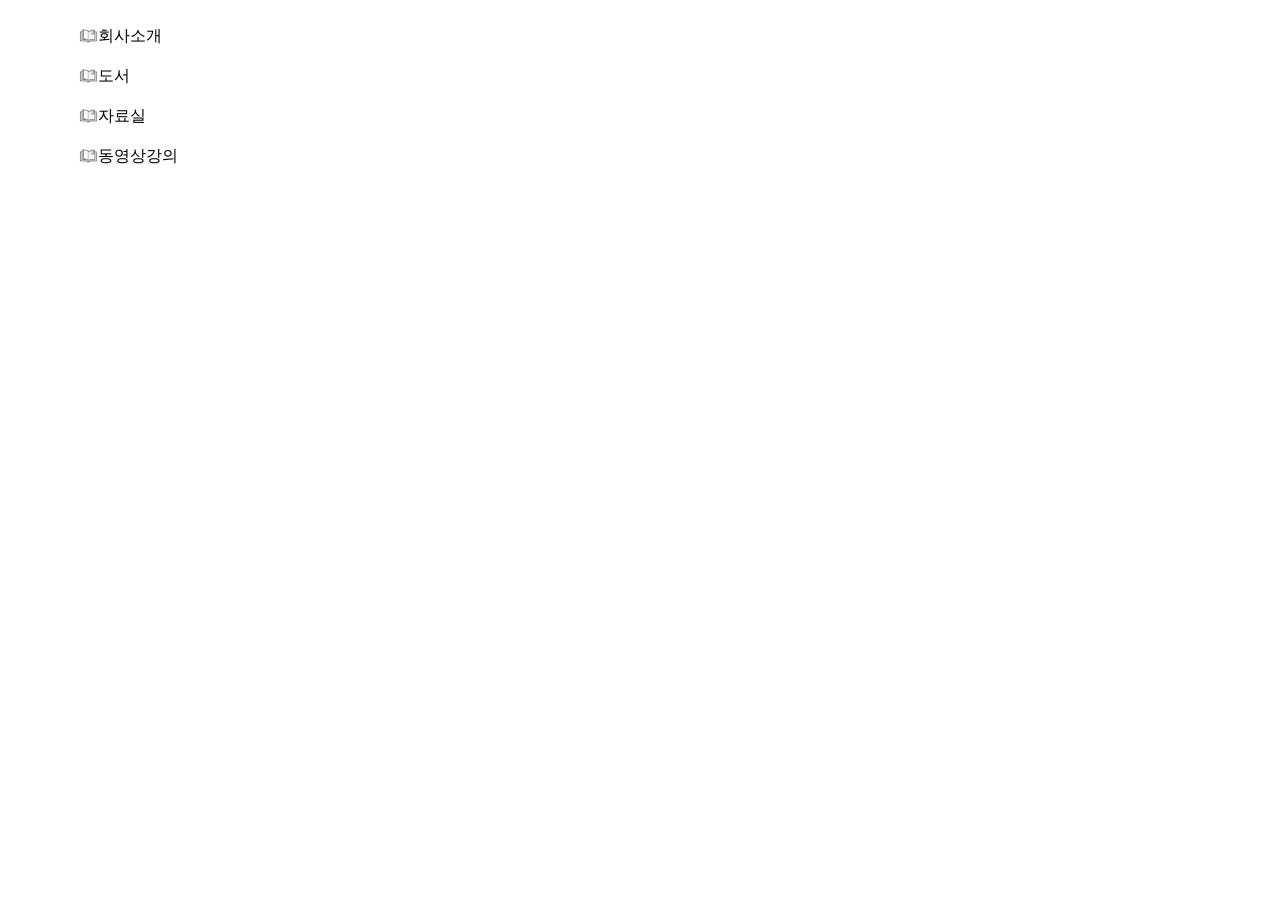
<file: index.html>
<!DOCTYPE html>
<html lang="ko">
<head>
    <meta charset="UTF-8">
    <meta name="viewport" content="width=device-width, initial-scale=1.0">
    <title>백그라운드</title>
    <link rel="stylesheet" href="css/main.css">
</head>
<body>
    <ul>
        <li>회사소개</li>
        <li>도서</li>
        <li>자료실</li>
        <li>동영상강의</li>
    </ul>
</body>
</html>
</file>
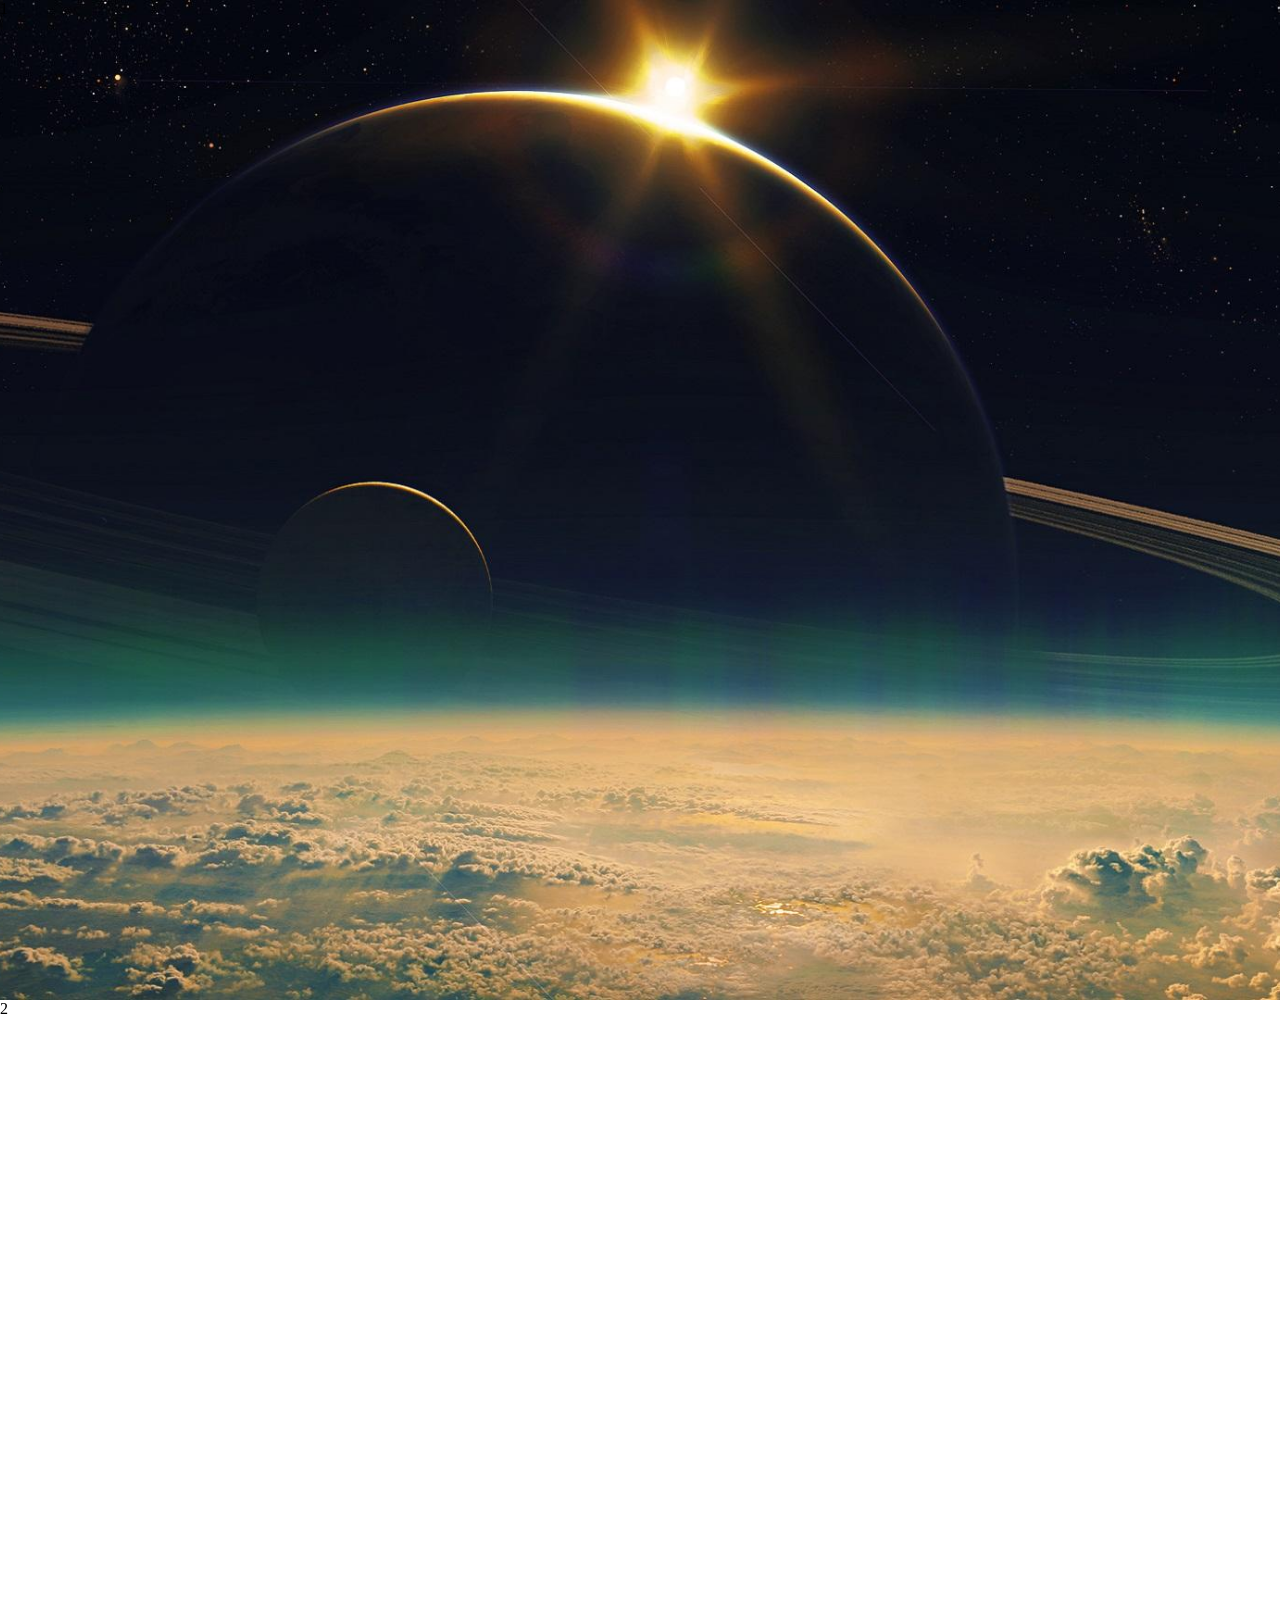
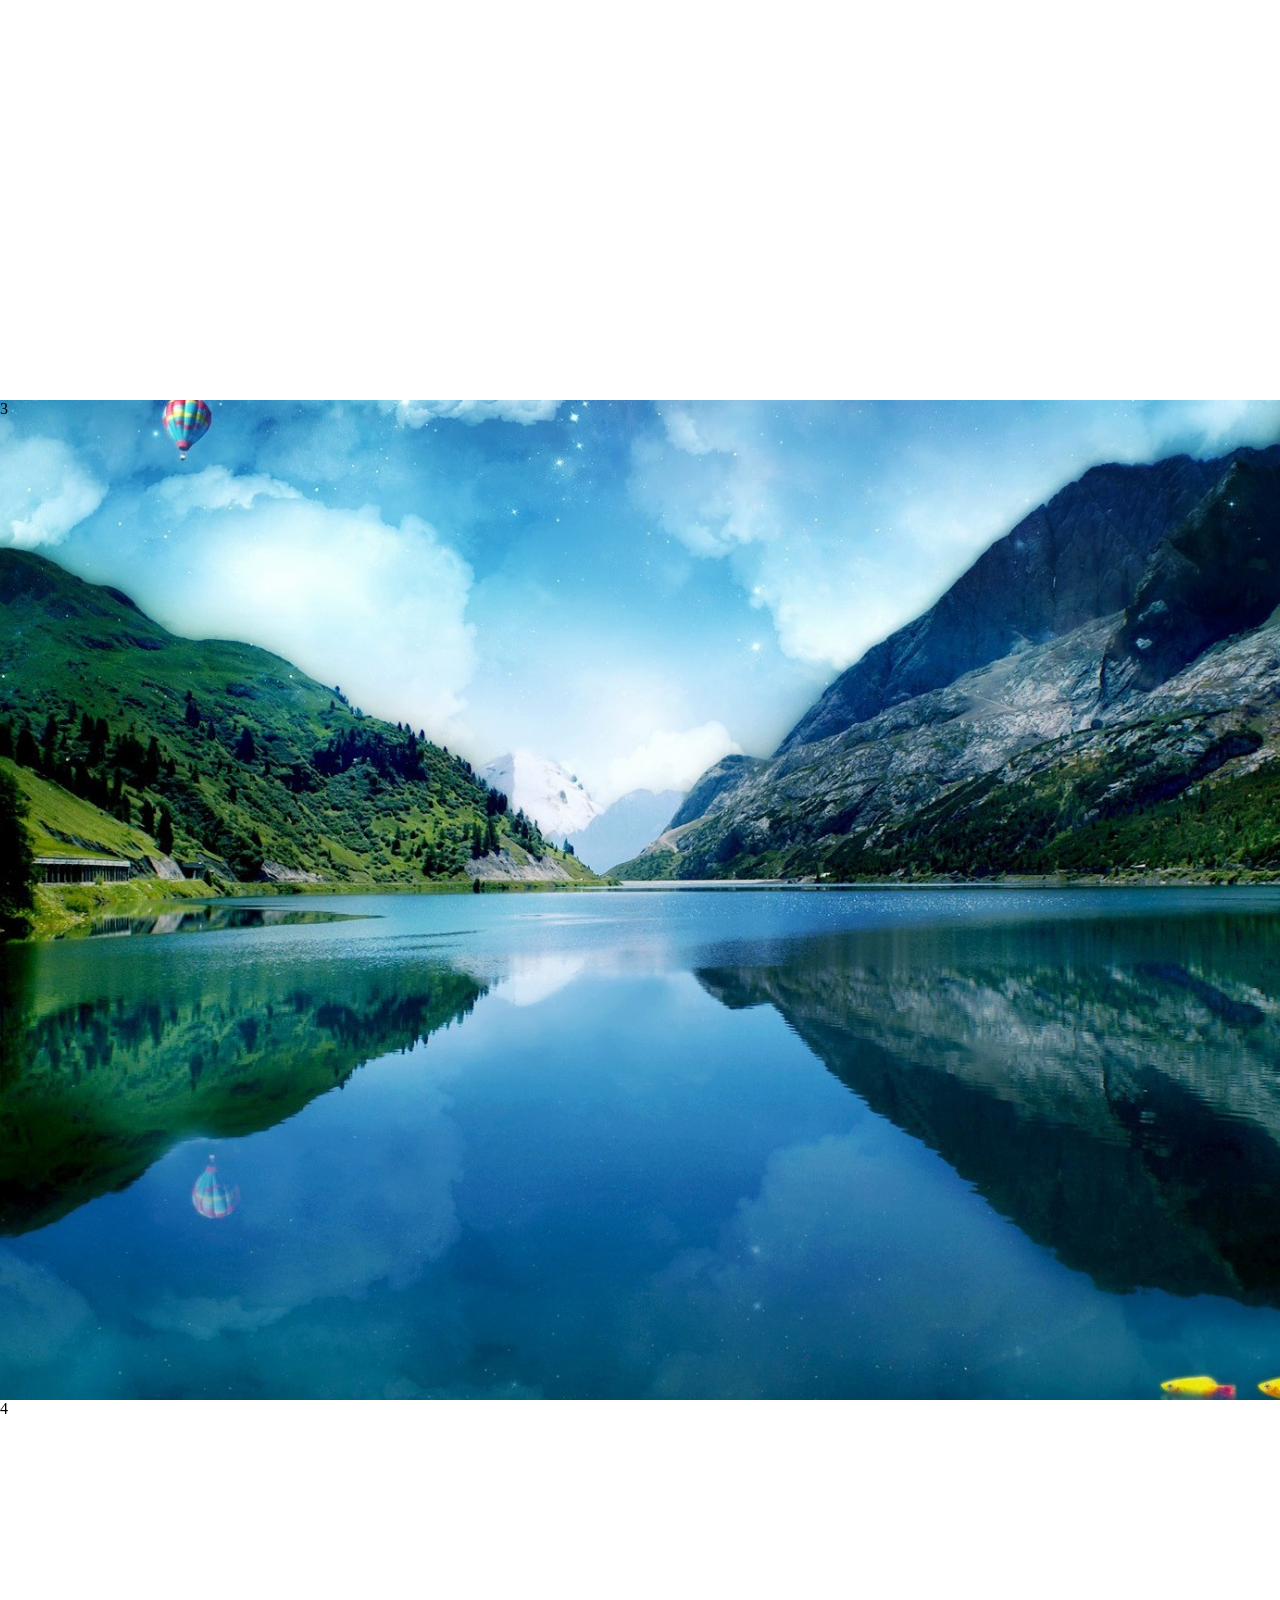
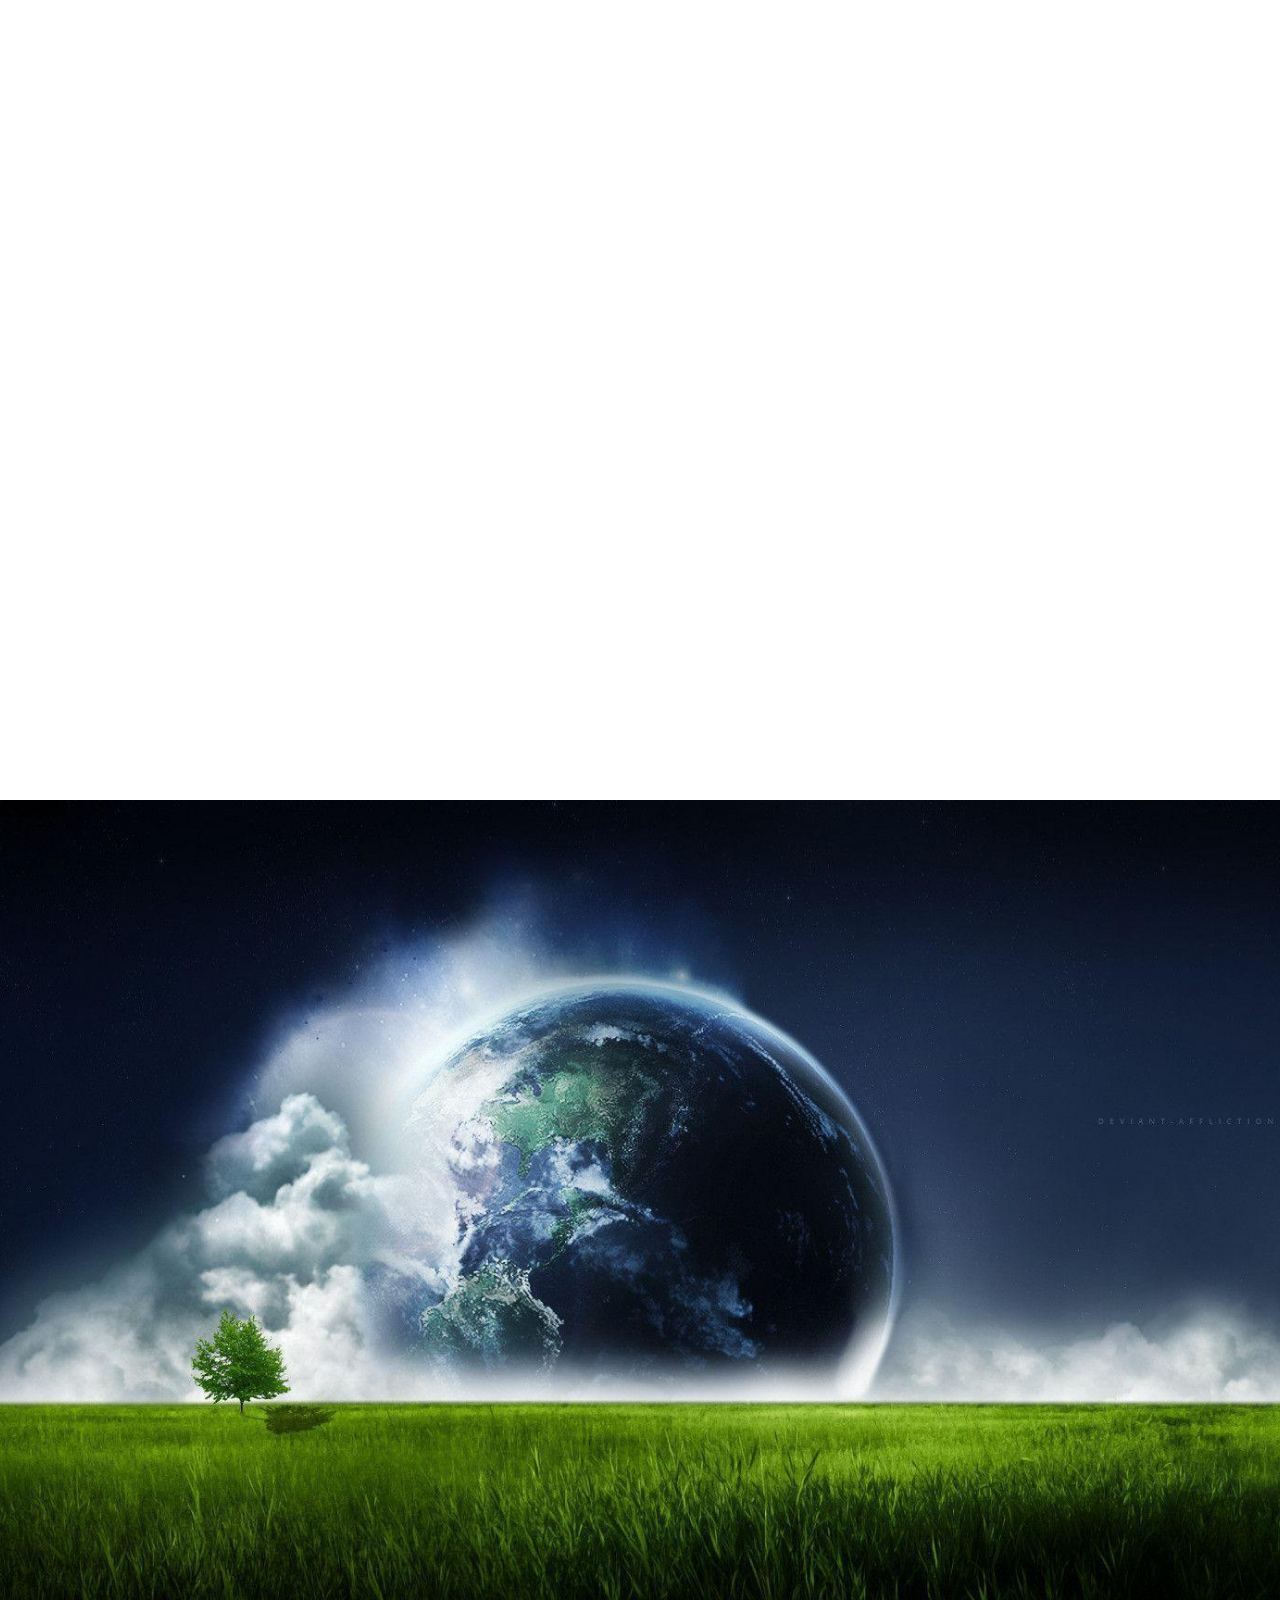
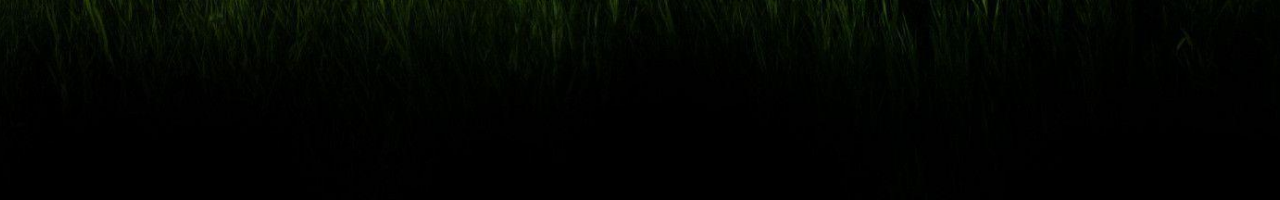
<file: attachment.html>
<!DOCTYPE html>
<html lang="ko">
<head>
    <meta charset="UTF-8">
    <meta name="viewport" content="width=device-width, initial-scale=1.0">
    <title>attachment 속성</title>
    <link rel="stylesheet" href="css/attachment.css">
</head>
<body>
    <div class="area" id="area1">1</div>
    <div class="area" id="area2">2</div>
    <div class="area" id="area3">3</div>
    <div class="area" id="area4">4</div>
    <div class="area" id="area5">5</div>
</body>
</html>
</file>
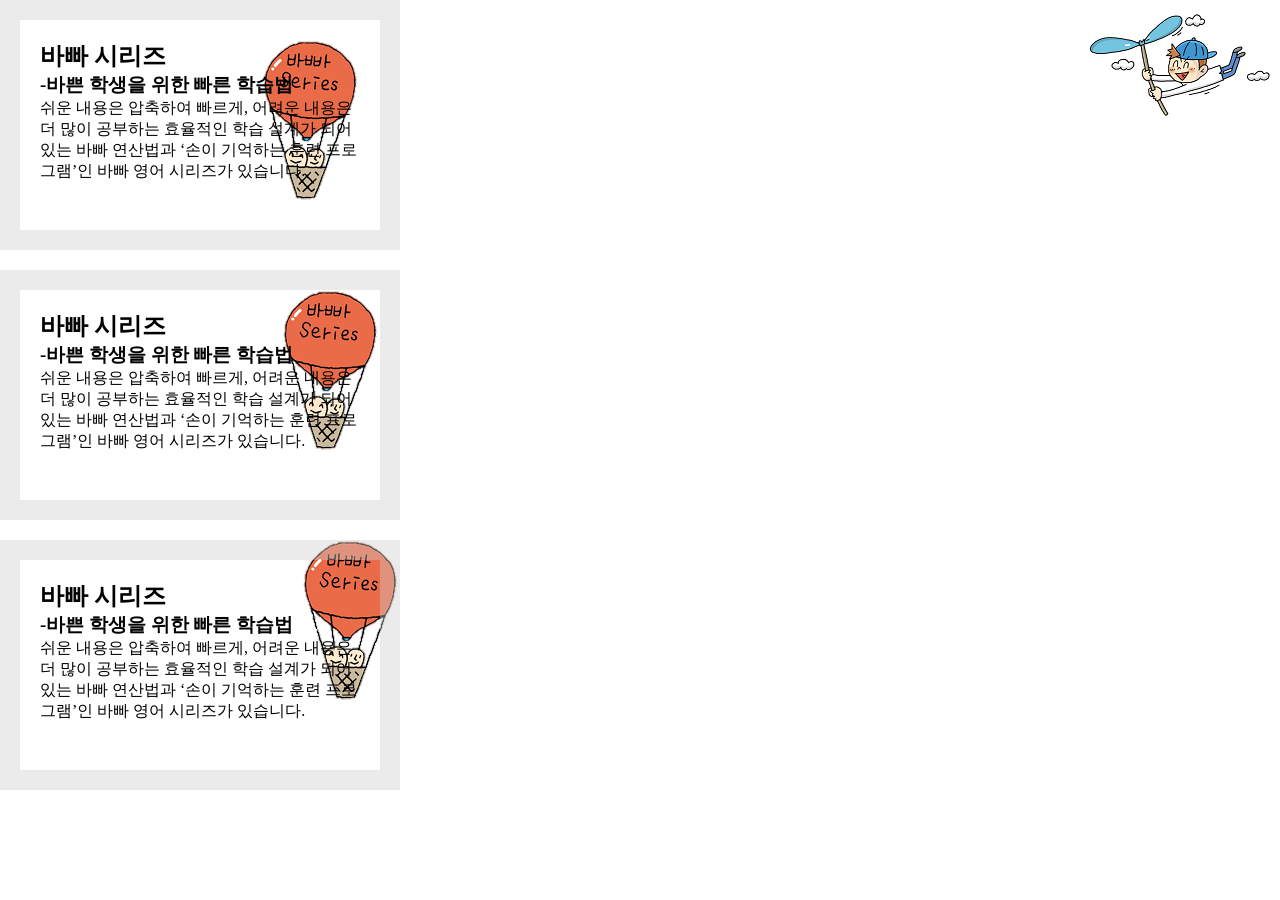
<file: bg-1.html>
<!DOCTYPE html>
<html lang="ko">
<head>
    <meta charset="UTF-8">
    <meta name="viewport" content="width=device-width, initial-scale=1.0">
    <title>배경이미지 고정</title>
    <link rel="stylesheet" href="css/bg-1.css">
</head>
<body>
     <div id="bg1">
    <h2>바빠 시리즈 </h2>
    <h3>-바쁜 학생을 위한 빠른 학습법</h3>
    <p>쉬운 내용은 압축하여 빠르게, 어려운 내용은 더 많이 공부하는 효율적인 학습 설계가 되어 있는 바빠 연산법과 ‘손이 기억하는 훈련 프로그램’인 바빠 영어 시리즈가 있습니다.</p>
  </div>
   <div id="bg2">
    <h2>바빠 시리즈 </h2>
    <h3>-바쁜 학생을 위한 빠른 학습법</h3>
    <p>쉬운 내용은 압축하여 빠르게, 어려운 내용은 더 많이 공부하는 효율적인 학습 설계가 되어 있는 바빠 연산법과 ‘손이 기억하는 훈련 프로그램’인 바빠 영어 시리즈가 있습니다.</p>
  </div>
   <div id="bg3">
    <h2>바빠 시리즈 </h2>
    <h3>-바쁜 학생을 위한 빠른 학습법</h3>
    <p>쉬운 내용은 압축하여 빠르게, 어려운 내용은 더 많이 공부하는 효율적인 학습 설계가 되어 있는 바빠 연산법과 ‘손이 기억하는 훈련 프로그램’인 바빠 영어 시리즈가 있습니다.</p>
  </div>
</body>
</html>
</file>
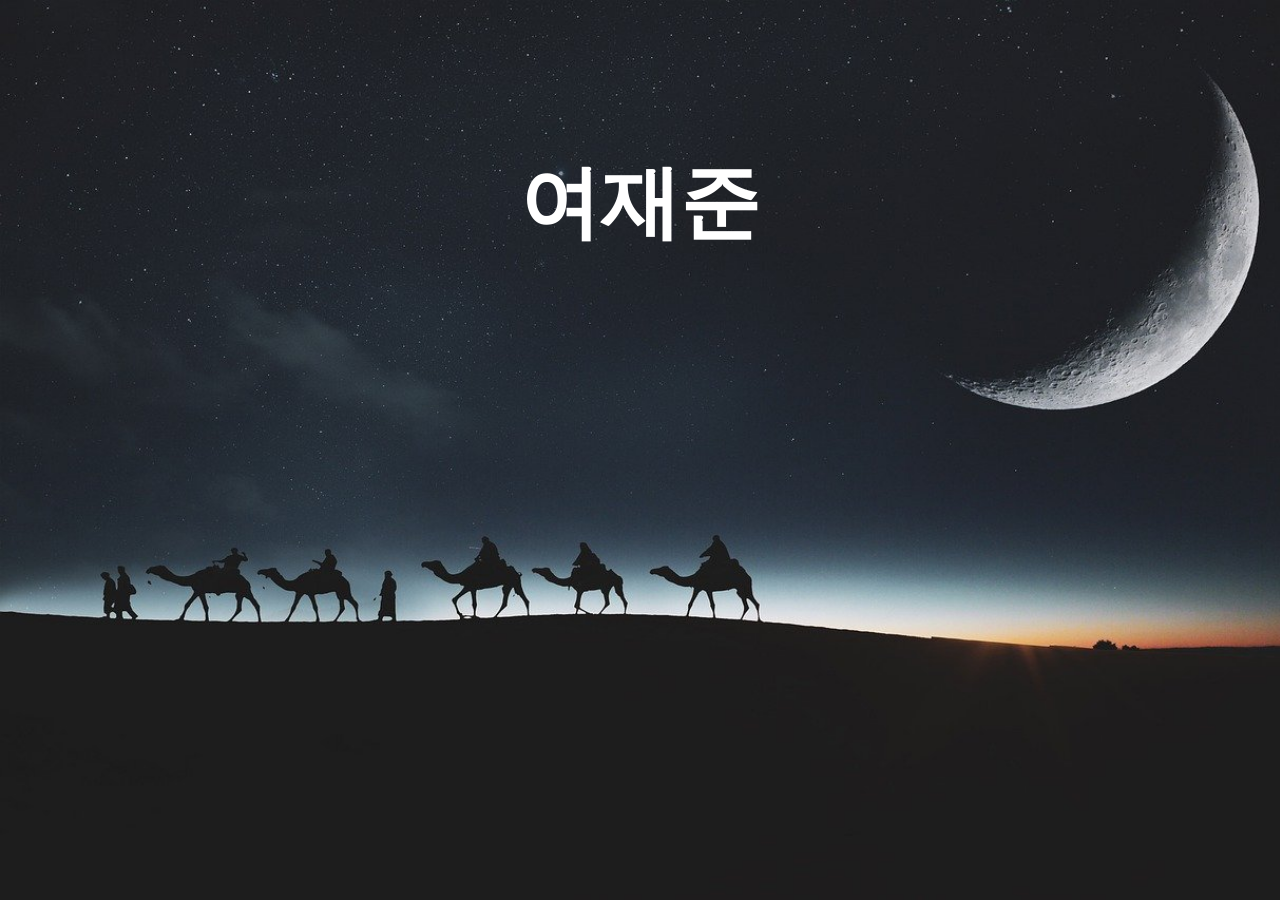
<file: bg-2.html>
<!DOCTYPE html>
<html lang="ko">
<head>
    <meta charset="UTF-8">
    <meta name="viewport" content="width=device-width, initial-scale=1.0">
    <title>Document</title>
    <!-- 배경화면 이미지로 전체로하기 -->
    <style>
          /* <!-- 배경화면 이미지로 전체로하기 --> */
        body{
            background: url("./images/KakaoTalk_20260318_093534792_02.jpg") no-repeat fixed;
            background-size: cover;
            
        }
        h1{
            margin-top: 150px;
            font-size: 80px;
            text-align: center;
            color: #fff;
        }
    </style>
</head>
<body>
    <h1>여재준</h1>
</body>
</html>
</file>
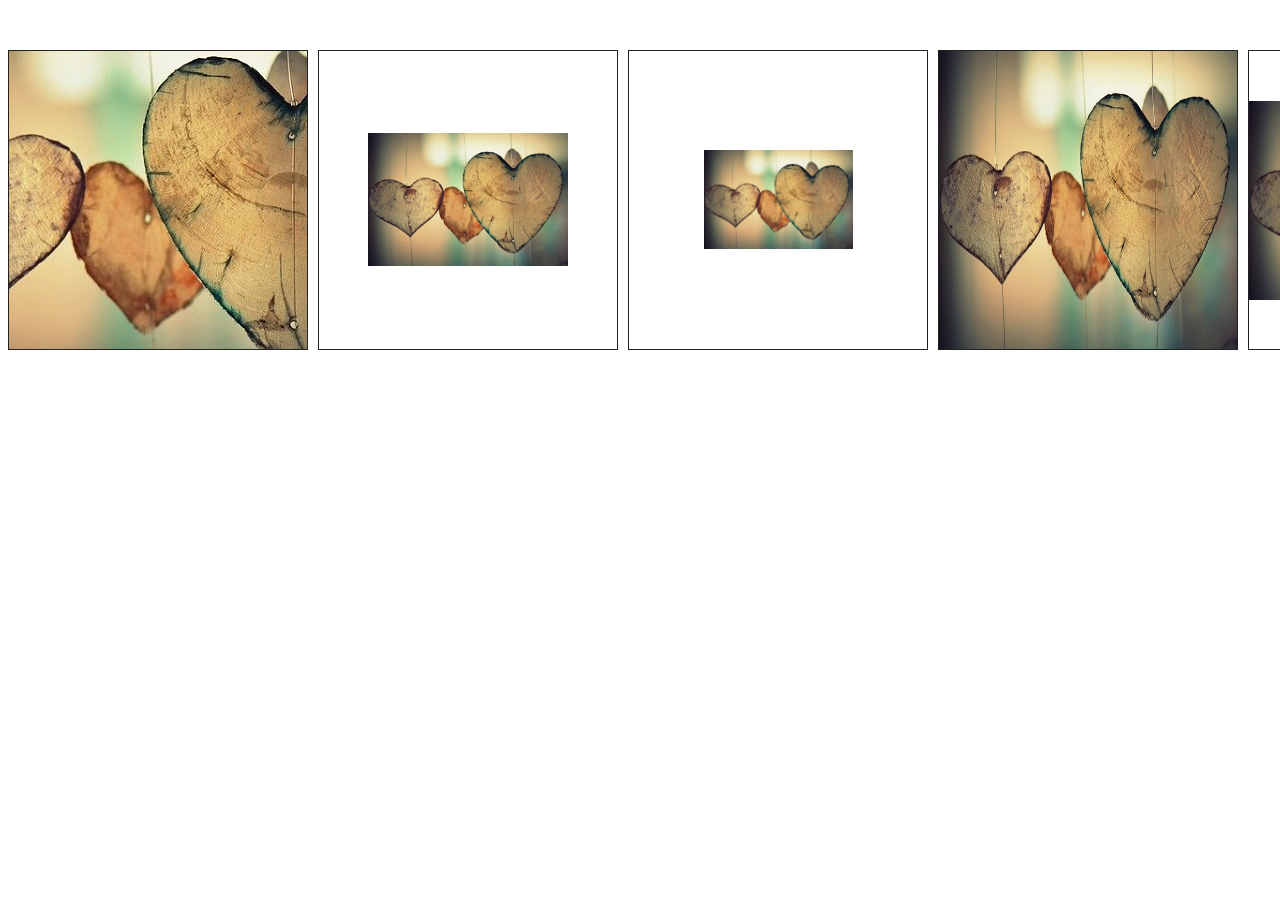
<file: bg-3.html>
<!doctype html>
<html lang="ko">
  <head>
    <meta charset="UTF-8" />
    <meta name="viewport" content="width=device-width, initial-scale=1.0" />
    <title>Document</title>
    <style>
        *{
            box-sizing: border-box;
        }
      #container{
        display: flex;
        width: 2000px;
        margin: 50px auto;
        gap: 10px;
      }
      .box{
        border: 1px solid #222;
        width: 300px;
        height: 300px;
        /* background: url(images/KakaoTalk_20260318_100541335_02.jpg) no-repeat left top; */
        background: url(images/KakaoTalk_20260318_100541335_02.jpg) no-repeat center;
      }
      #bg1{
        background-size: auto; /* 원래 배경 이미지 크기로 표시 */
      }
      #bg2{
        background-size: 200px; /* 너비는 200px , 높이는 자동계산 */
      }
      #bg3{
        background-size: 50%; /* 너비는 부모의  50% , 높이는 자동계산 */
      }
      #bg4{
        background-size: 100% 100%; /* 너비는 부모의  100% , 높이는 100% */
      }
      #bg5{
        background-size: contain; /* 요소안에 배경 이미지가 다 보이도록 표시 */
      }
      #bg6{
        background-size: cover; /* 요소를 완전히 덮도록 배경이미지 표시 */
      }
    </style>
  </head>
  <body>
    <div id="container">
      <div class="box" id="bg1"></div>
      <div class="box" id="bg2"></div>
      <div class="box" id="bg3"></div>
      <div class="box" id="bg4"></div>
      <div class="box" id="bg5"></div>
      <div class="box" id="bg6"></div>
    </div>
  </body>
</html>
</file>
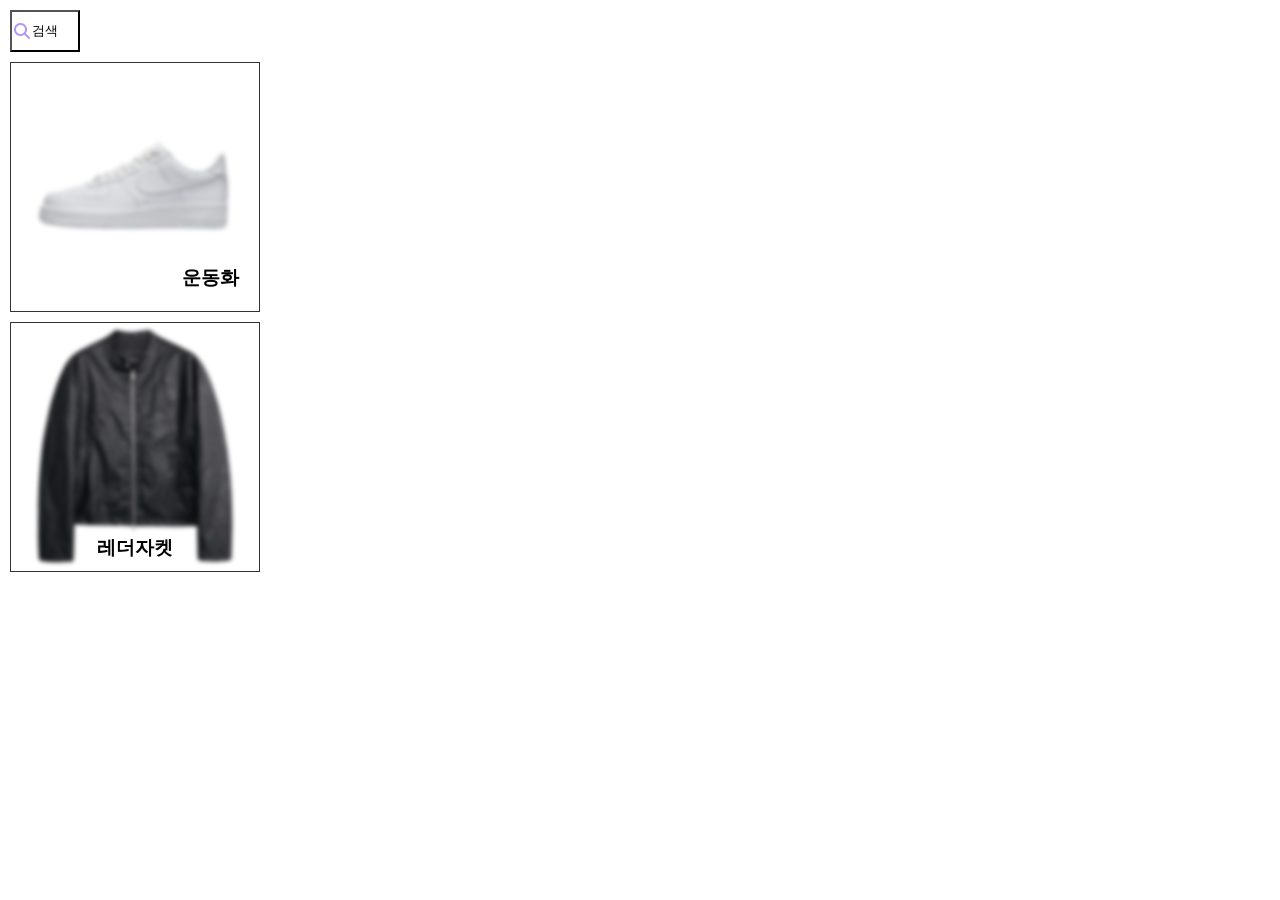
<file: bg-ex1.html>
<!DOCTYPE html>
<html lang="ko">
<head>
    <meta charset="UTF-8">
    <meta name="viewport" content="width=device-width, initial-scale=1.0">
    <title>배경이미지 예제1</title>
    <link rel="stylesheet" href="css/bg-ex.css">
</head>
<body>
    <button class="search">검색</button>
    <div class="product">
        <h3>운동화</h3>
    </div>
    <div class="product2">
        <h3>레더자켓</h3>
    </div>
</body>
</html>
</file>
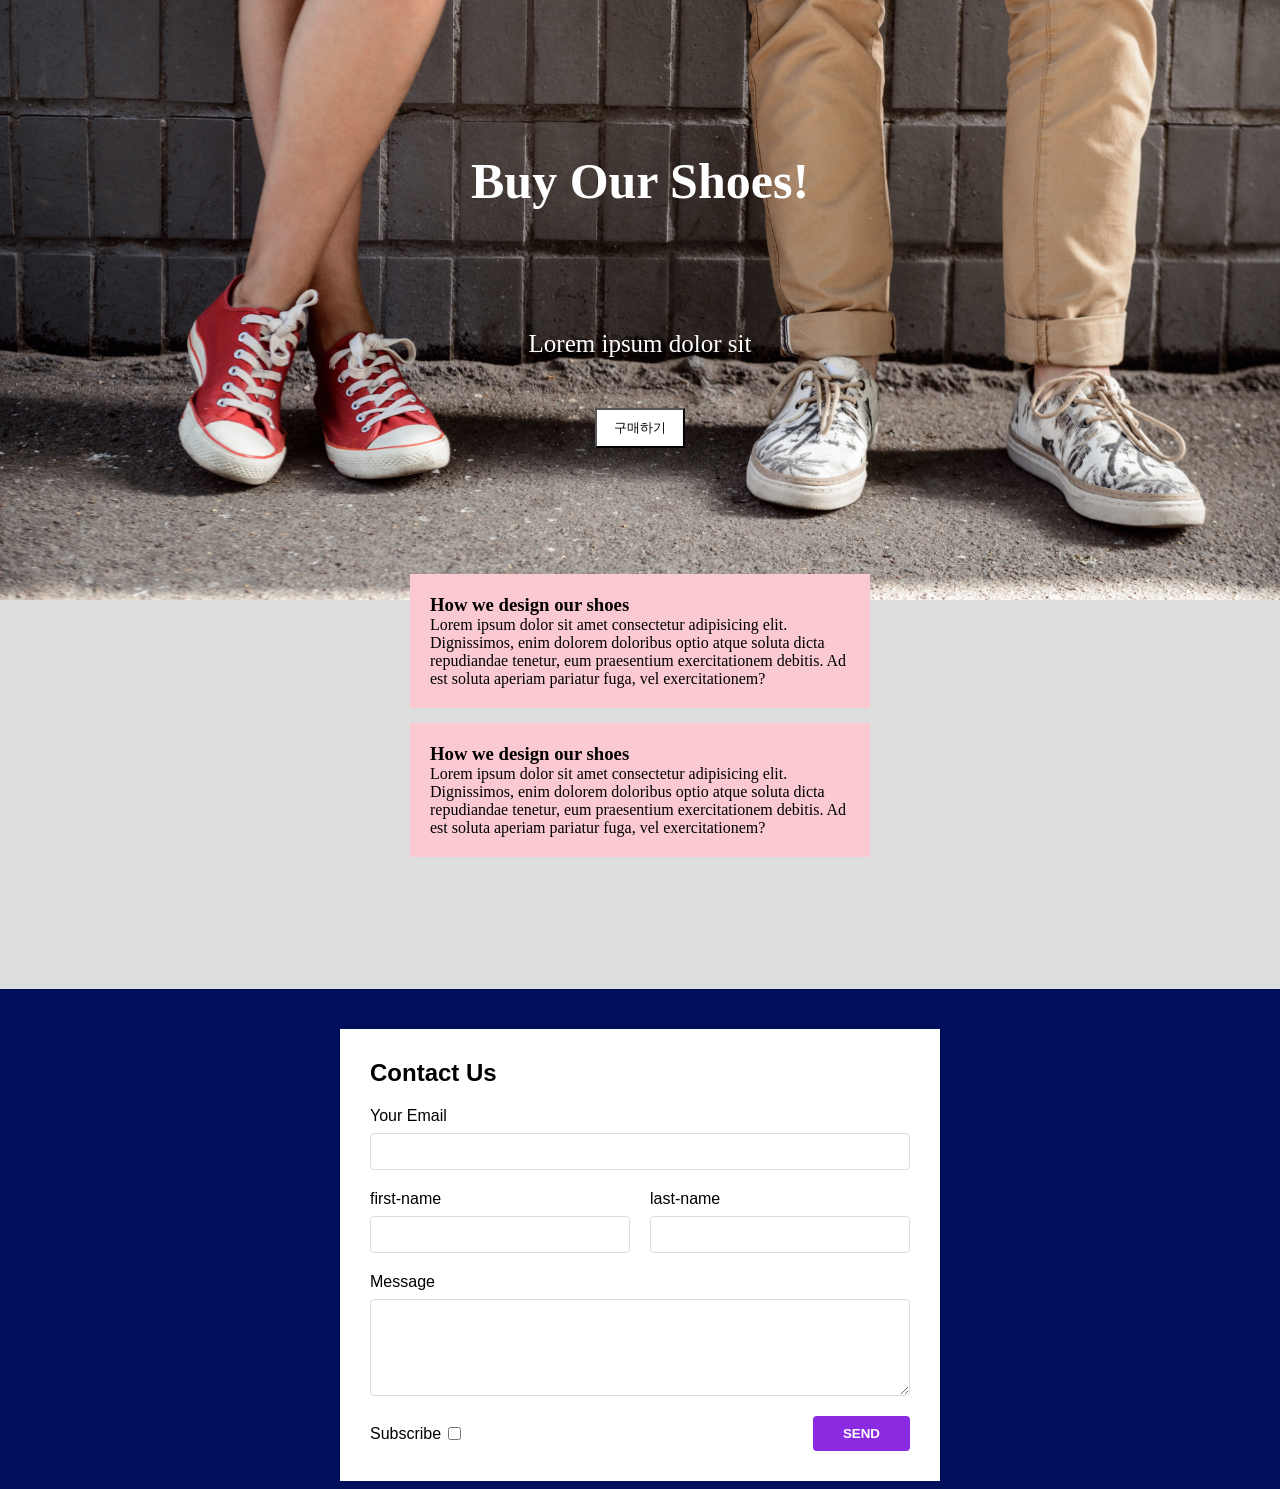
<file: bg-ex2.html>
<!doctype html>
<html lang="ko">
  <head>
    <meta charset="UTF-8" />
    <meta name="viewport" content="width=device-width, initial-scale=1.0" />
    <title>백그라운드 예제2</title>
    <link rel="stylesheet" href="css/bg-ex2.css" />
  </head>
  <body>
    <!-- 배경영역 -->
    <!-- 상단 -->
    <div class="header">
      <div class="area1" id="area1"></div>
      <div class="headertitle">
        <h1 class="title">Buy Our Shoes!</h1>
        <p class="little-title">Lorem ipsum dolor sit</p>
        <button class="buybutton">구매하기</button>
      </div>
    </div>
    <!-- 중단 -->
    <div class="main">
      <div class="area2" id="area2">
        <div class="part">
          <div id="pt1">
            <h3>How we design our shoes</h3>
            <p>
              Lorem ipsum dolor sit amet consectetur adipisicing elit.
              Dignissimos, enim dolorem doloribus optio atque soluta dicta
              repudiandae tenetur, eum praesentium exercitationem debitis. Ad
              est soluta aperiam pariatur fuga, vel exercitationem?
            </p>
          </div>
          <div id="pt2">
            <h3>How we design our shoes</h3>
            <p>
              Lorem ipsum dolor sit amet consectetur adipisicing elit.
              Dignissimos, enim dolorem doloribus optio atque soluta dicta
              repudiandae tenetur, eum praesentium exercitationem debitis. Ad
              est soluta aperiam pariatur fuga, vel exercitationem?
            </p>
          </div>
        </div>
      </div>
    </div>
    <!-- 하단 -->
    <div class="footer">
      <div class="area3" id="area3">
        <div class="contact-container">
          <h2>Contact Us</h2>

          <form>
            <div class="form-group">
              <label for="email">Your Email</label>
              <input type="email" id="email" name="email" />
            </div>

            <div class="name-row">
              <div class="form-group">
                <label for="first-name">first-name</label>
                <input type="text" id="first-name" name="first-name" />
              </div>
              <div class="form-group">
                <label for="last-name">last-name</label>
                <input type="text" id="last-name" name="last-name" />
              </div>
            </div>

            <div class="form-group">
              <label for="message">Message</label>
              <textarea id="message" name="message" rows="5"></textarea>
            </div>

            <div class="form-footer">
              <label class="subscribe">
                Subscribe <input type="checkbox" name="subscribe" />
              </label>
              <button type="submit" class="send-btn">SEND</button>
            </div>
          </form>
        </div>
      </div>
    </div>
  </body>
</html>
</file>
<file: css/main.css>
* {
  /* margin: 0; */
  /* paddin/g: 0; */
  box-sizing: border-box;
}
ul,
li {
  list-style: none;
}
a {
  text-decoration: none;
  color: #333;
}
body {
  /* background-image: url("../images/KakaoTalk_20260318_093534792_01.jpg"); */
  /* 배경이미지 반복 방법을 지정 */
  /* 브라우저 화면 너비에 가득 찰 때까지 가로로 반복 */
  /* background-repeat: repeat-x; */
  background-repeat: no-repeat;
  /* 비경 이미지의 위치를 조정 */
  /* background-position: <수평위치><수직위치>; */
  background-position: left top;
}
ul{
    width: 200px;
    margin-left: 30px;
}
li{
    /* background-image: url("../images/KakaoTalk_20260318_093534792.png");
    background-repeat: no-repeat;
    background-position: left center; */
    background-size: 20px;
    background: url(../images/KakaoTalk_20260318_093534792.png) no-repeat left center / 20px;
    padding-left: 20px;
    line-height: 40px;
}
</file>
<file: css/attachment.css>
* {
  margin: 0;
  padding: 0;
  box-sizing: border-box;
}
.area{
    background-color: aqua;
    width: 100%;
    height: 1000px;
}
#area1{
    background: url("../images/attachment/attachment/bg1.jpg") no-repeat center;
    background-size: cover;
}
#area2{
    background: url("../images/attachment/attachment/bg2.jpg") no-repeat center fixed;
    background-size: cover;
}
#area3{
    background: url("../images/attachment/attachment/bg3.jpg") no-repeat center;
    background-size: cover;
}
#area4{
    background: url("../images/attachment/attachment/bg4.jpg") no-repeat center fixed;
    background-size: cover;
}
#area5{
    background: url("../images/attachment/attachment/bg5.jpg") no-repeat center;
    background-size: cover;
}
</file>
<file: css/bg-1.css>
* {
  margin: 0;
  paddin/g: 0;
  box-sizing: border-box;
}
ul,
li {
  list-style: none;
}
a {
  text-decoration: none;
  color: #333;
}
body{
    background: url(../images/KakaoTalk_20260318_100541335.png) no-repeat right top ;
    /* ↓배경이미지 고정 코드 */
    background-attachment: fixed;
}
div{
    width: 400px;
    height: 250px;
    padding: 20px;
    border: 20px solid rgba(204,204,204,0.4);
    margin-bottom: 20px;
    background: url(../images/KakaoTalk_20260318_100541335_01.png) no-repeat right top ;
}
#bg1{
    /* 배경이미지 적용 범위를 조절 */
    background-origin: content-box;
}
#bg2{
    /* 배경이미지 적용 범위를 패딩까지 표시 */
    background-origin: padding-box;
}
#bg3{
    /* 배경이미지 적용 범위를 테두리까지 표시 */
    background-origin: border-box;
}
</file>
<file: css/bg-ex.css>
* {
  margin: 0;
  padding: 0;
  box-sizing: border-box;
}
.search {
  background: url("../images/magnifying-glass-solid.png") no-repeat left center;
  background-size: 20px;
  padding: 10px 20px;
  margin-top: 10px;
  margin-left: 10px;
}
.product {
  position: relative;
  width: 250px;
  height: 250px;
  padding: 20px;
  display: flex;
  align-items: flex-end;
  justify-content: flex-end;
  border: 1px solid #333;
  margin-top: 10px;
  margin-left: 10px;
  /* filter: brightness(0.8) blur(1px); */
}
.product::before {
  content: "";
  background: url("../images/shoes-removebg-preview\ 1.png") no-repeat center;
  background-size: 200px;
  position: absolute;
  top: 0;
  left: 0;
  width: 100%;
  height: 100%;
  filter: blur(2px);
}
.product2 {
  position: relative;
  width: 250px;
  height: 250px;
  border: 1px solid #333;
  padding: 10px;
  display: flex;
  align-items: flex-end;
  justify-content: space-around;
  margin-top: 10px;
  margin-left: 10px;
}
.product2::before {
  position: absolute;
  top: 0;
  left: 0;
  width: 100%;
  height: 100%;
  content: "";
  background: url("../images/5323503_17564523416642_big-removebg-preview\ 1.png")
    no-repeat center;
  background-size: 200px;
  filter: blur(2px);
}
</file>
<file: css/bg-ex2.css>
* {
  padding: 0;
  margin: 0;
  box-sizing: border-box;
}
ul,
li {
  list-style: none;
}
a {
  text-decoration: none;
  color: #333;
}
.header {
  position: relative;
}
.area1 {
  width: 100%;
  height: 600px;
  background-color: aqua;
}
#area1 {
  background: url(../images/close-up-couple-s-legs-keds-grey-wall.jpg) no-repeat
    left bottom;
  background-size: cover;
}
.headertitle {
  position: absolute;
  top: 50%;
  left: 50%;
  transform: translate(-50%, -50%);
  text-align: center;
  /* background-color: aliceblue; */
}
.title {
  color: white;
  margin-bottom: 120px;
  font-size: 50px;
}
.little-title {
  color: white;
  margin-bottom: 50px;
  font-size: 25px;
}
.buybutton {
  width: 90px;
  height: 40px;
  background-color: white;
}
.part {
  position: relative;
  top: -26px;
}
#pt1 {
  width: 460px;
  background-color: rgb(250, 201, 209);
  padding: 20px;
  margin: 0 auto;
}
#pt2 {
  width: 460px;
  background-color: rgb(250, 201, 209);
  padding: 20px;
  margin-top: 15px;
  margin: 15px auto;
}
.area2 {
  /* width: 460px; */
  height: 389px;
  background-color: rgb(221, 223, 223);
}
.area3 {
  height: 500px;
  background-color: rgb(0 15 91);
}
.contact-container {
  max-width: 600px;
  background-color: #ffffff; /* 1. 흰색 배경 추가 */
  padding: 30px; /* 2. 안쪽 여백(패딩) 추가 */
  margin: auto;
  box-sizing: border-box; /* 패딩 때문에 크기 안 커지게 고정 */
  font-family: Arial, sans-serif;
  position: relative;
  top: 40px;
}

h2 {
  margin-bottom: 20px;
}

.form-group {
  display: flex;
  flex-direction: column; /* 라벨을 위로, 입력창을 아래로 */
  margin-bottom: 20px;
}

.form-group label {
  margin-bottom: 8px;
  /* font-weight: bold; */
}

input[type="text"],
input[type="email"],
textarea {
  width: 100%;
  padding: 10px;
  border: 1px solid #ddd;
  border-radius: 4px;
  box-sizing: border-box; /* 패딩이 너비에 포함되게 함 */
}

/* 이름 입력칸 가로 배치 */
.name-row {
  display: flex;
  gap: 20px;
}

.name-row .form-group {
  flex: 1; /* 반반씩 나눠 갖기 */
}

/* 하단 영역 정렬 */
.form-footer {
  display: flex;
  justify-content: space-between; /* 구독은 왼쪽, 버튼은 오른쪽 */
  align-items: center;
}
.subscribe{display: flex;
    align-items: center;
    gap: 7px;}

.send-btn {
  background-color: #8a2be2; /* 보라색 버튼 */
  color: white;
  padding: 10px 30px;
  border: none;
  border-radius: 4px;
  cursor: pointer;
  font-weight: bold;
}

.send-btn:hover {
  background-color: #7a1fd1;
}
</file>
